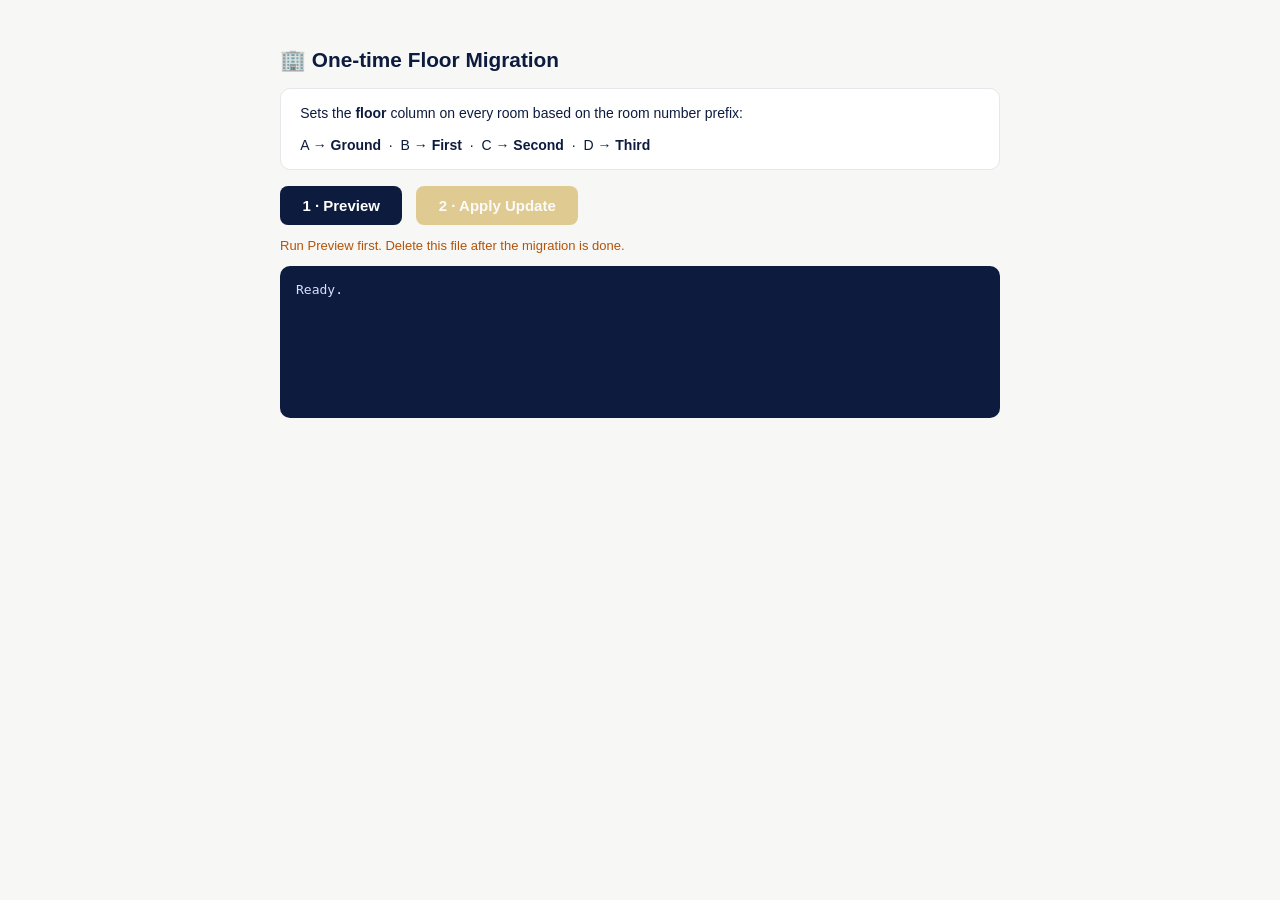
<file: floor-migration.html>
<!DOCTYPE html>
<html lang="en">
<head>
<meta charset="UTF-8">
<meta name="viewport" content="width=device-width, initial-scale=1.0">
<title>One-time Floor Migration — UCC Nyakrom</title>
<style>
  body { font-family: 'Inter', sans-serif; background: #f7f7f5; color: #0d1b3e; max-width: 720px; margin: 3rem auto; padding: 0 1rem; }
  h1 { font-size: 1.3rem; }
  .rule { background: #fff; border: 1px solid #e5e7eb; border-radius: 10px; padding: 1rem 1.2rem; margin: 1rem 0; font-size: 14px; }
  button { background: #0d1b3e; color: #fff; border: none; border-radius: 8px; padding: .7rem 1.4rem; font-size: 15px; font-weight: 600; cursor: pointer; margin-right: .6rem; }
  button.gold { background: #c9a030; }
  button:disabled { opacity: .5; cursor: not-allowed; }
  pre { background: #0d1b3e; color: #d9e2ff; padding: 1rem; border-radius: 10px; font-size: 13px; white-space: pre-wrap; min-height: 120px; }
  .warn { color: #b45309; font-size: 13px; }
</style>
</head>
<body>
<h1>🏢 One-time Floor Migration</h1>
<div class="rule">
  Sets the <strong>floor</strong> column on every room based on the room number prefix:<br><br>
  A → <strong>Ground</strong> &nbsp;·&nbsp; B → <strong>First</strong> &nbsp;·&nbsp; C → <strong>Second</strong> &nbsp;·&nbsp; D → <strong>Third</strong>
</div>
<button id="previewBtn">1 · Preview</button>
<button id="runBtn" class="gold" disabled>2 · Apply Update</button>
<p class="warn">Run Preview first. Delete this file after the migration is done.</p>
<pre id="log">Ready.</pre>

<script>
const URL_  = "https://zzunkfzpkgrtkiivbsqr.supabase.co";
const KEY   = "sb_publishable_BFWxJe2fOMQKVlsvH-J66A_nnIAKglG";
const RULES = [["A","Ground"],["B","First"],["C","Second"],["D","Third"]];
const logEl = document.getElementById("log");
const log = m => logEl.textContent += "\n" + m;

const headers = {
  "apikey": KEY,
  "Authorization": "Bearer " + KEY,
  "Content-Type": "application/json",
};

document.getElementById("previewBtn").addEventListener("click", async () => {
  logEl.textContent = "Previewing…";
  let total = 0;
  for (const [prefix, floor] of RULES) {
    const r = await fetch(`${URL_}/rest/v1/rooms?select=id&room_number=ilike.${prefix}*`,
      { headers: { ...headers, "Prefer": "count=exact", "Range": "0-0" } });
    const count = parseInt((r.headers.get("content-range") || "/0").split("/")[1], 10) || 0;
    total += count;
    log(`${prefix}-rooms → "${floor}": ${count} room(s)`);
  }
  const r2 = await fetch(`${URL_}/rest/v1/rooms?select=id&room_number=not.ilike.A*&room_number=not.ilike.B*&room_number=not.ilike.C*&room_number=not.ilike.D*`,
    { headers: { ...headers, "Prefer": "count=exact", "Range": "0-0" } });
  const other = parseInt((r2.headers.get("content-range") || "/0").split("/")[1], 10) || 0;
  log(`Rooms not starting with A/B/C/D (left untouched): ${other}`);
  log(`\nTotal to update: ${total}. Click "Apply Update" to proceed.`);
  document.getElementById("runBtn").disabled = total === 0;
});

document.getElementById("runBtn").addEventListener("click", async () => {
  document.getElementById("runBtn").disabled = true;
  logEl.textContent = "Applying…";
  for (const [prefix, floor] of RULES) {
    const r = await fetch(`${URL_}/rest/v1/rooms?room_number=ilike.${prefix}*`, {
      method: "PATCH",
      headers: { ...headers, "Prefer": "return=representation" },
      body: JSON.stringify({ floor }),
    });
    if (!r.ok) { log(`❌ ${prefix}-rooms failed: ${r.status} ${await r.text()}`); continue; }
    const rows = await r.json();
    log(`✅ ${prefix}-rooms → "${floor}": ${rows.length} updated`);
  }
  log("\nDone. Refresh the admin Room Map to see floors. You can delete this file now.");
});
</script>
</body>
</html>
</file>
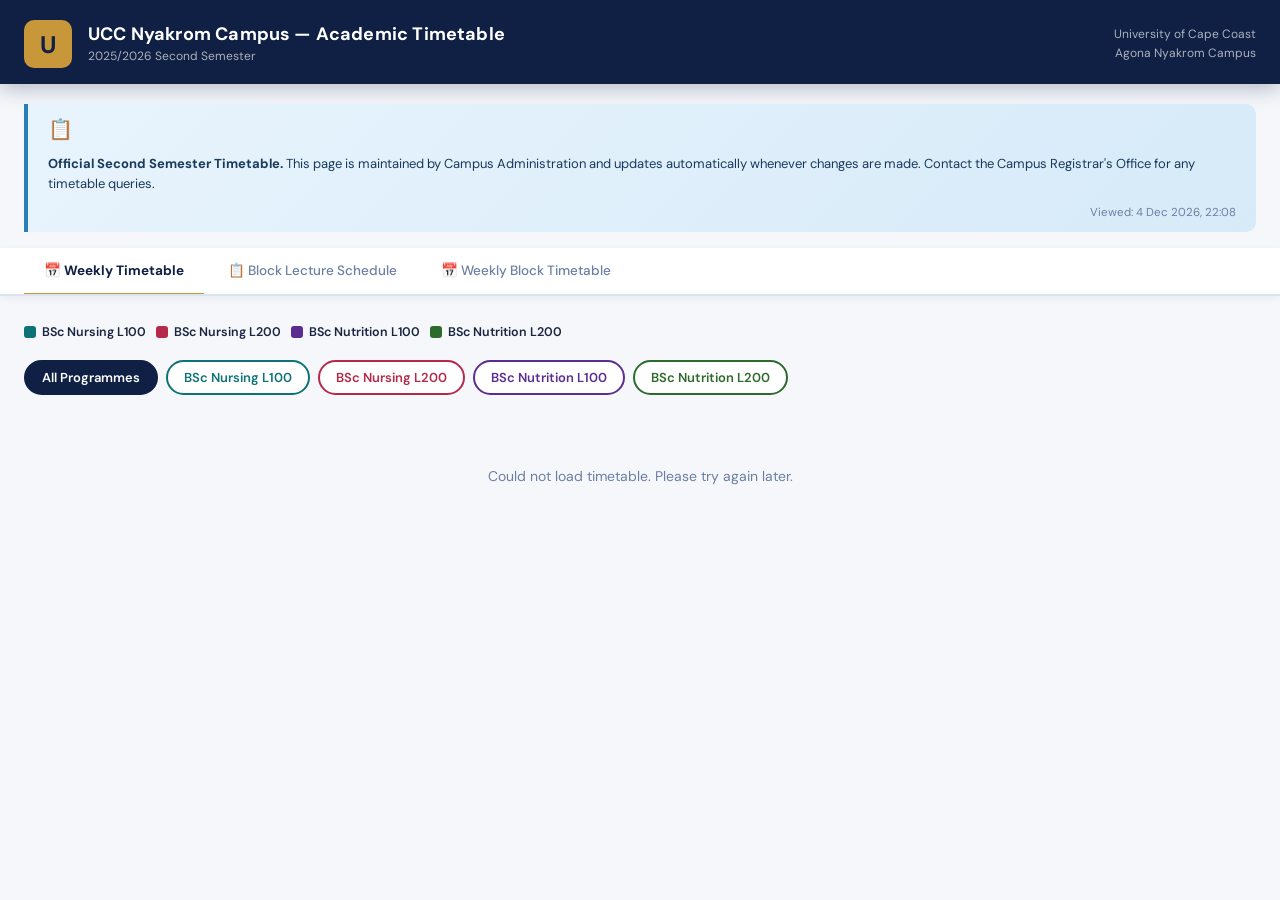
<file: timetable-public.html>
<!DOCTYPE html>
<html lang="en">
<head>
<meta charset="UTF-8">
<meta name="viewport" content="width=device-width, initial-scale=1.0">
<title>UCC Nyakrom Campus — Second Semester Timetable</title>

<meta name="supabase-url" content="https://zzunkfzpkgrtkiivbsqr.supabase.co">
<meta name="supabase-key" content="sb_publishable_BFWxJe2fOMQKVlsvH-J66A_nnIAKglG">

<style>
@import url('https://fonts.googleapis.com/css2?family=DM+Sans:wght@300;400;500;600;700&family=DM+Mono:wght@400;500&display=swap');

:root {
  --navy:#0f2044; --navy-light:#1a3060;
  --teal:#0d7377; --teal-bg:#e8f7f7;
  --rose:#b5294a; --rose-bg:#fde8ee;
  --plum:#5c2d91; --plum-bg:#f0e8fb;
  --moss:#2d6a2d; --moss-bg:#e8f5e8;
  --gold:#c8973a; --border:#dce4ef;
  --text:#1a2540; --muted:#6b7fa3;
  --bg:#f5f7fb; --white:#ffffff;
  --shadow:0 2px 12px rgba(15,32,68,0.10);
  --shadow-lg:0 8px 32px rgba(15,32,68,0.14);
}
*{box-sizing:border-box;margin:0;padding:0;}
body{font-family:'DM Sans',sans-serif;background:var(--bg);color:var(--text);min-height:100vh;}

/* HEADER */
.header{background:var(--navy);color:white;padding:20px 24px 16px;box-shadow:0 4px 20px rgba(15,32,68,0.3);}
.header-inner{max-width:1300px;margin:0 auto;display:flex;align-items:center;gap:16px;flex-wrap:wrap;}
.header-logo{width:48px;height:48px;background:var(--gold);border-radius:10px;display:flex;align-items:center;justify-content:center;font-size:24px;font-weight:700;color:var(--navy);flex-shrink:0;}
.header-text h1{font-size:18px;font-weight:700;letter-spacing:.01em;line-height:1.2;}
.header-text p{font-size:12px;opacity:.65;margin-top:3px;}
.header-meta{margin-left:auto;text-align:right;font-size:12px;opacity:.65;line-height:1.6;}

/* NOTICE BANNER */
.notice{background:linear-gradient(135deg,#e8f4fd,#d6eaf8);border-left:4px solid #2980b9;padding:12px 20px;max-width:1300px;margin:20px auto 0;border-radius:0 10px 10px 0;display:flex;align-items:center;gap:12px;flex-wrap:wrap;}
.notice-icon{font-size:20px;flex-shrink:0;}
.notice-text{font-size:13px;color:#1a3a5c;line-height:1.5;}
.notice-text strong{font-weight:700;}
.notice-updated{margin-left:auto;font-size:11.5px;color:var(--muted);white-space:nowrap;}

/* TABS */
.tabs-bar{background:var(--white);border-bottom:2px solid var(--border);top:0;z-index:90;box-shadow:0 2px 8px rgba(15,32,68,.06);margin-top:16px;position:sticky;top:0;}
.tabs-inner{max-width:1300px;margin:0 auto;display:flex;padding:0 24px;gap:4px;overflow-x:auto;}
.tab-btn{padding:14px 20px;border:none;background:none;cursor:pointer;font-family:'DM Sans',sans-serif;font-size:13.5px;font-weight:500;color:var(--muted);border-bottom:3px solid transparent;margin-bottom:-2px;white-space:nowrap;transition:color .2s,border-color .2s;}
.tab-btn:hover{color:var(--navy);}
.tab-btn.active{color:var(--navy);font-weight:700;border-bottom-color:var(--gold);}

/* CONTENT */
.content{max-width:1300px;margin:0 auto;padding:28px 24px 60px;}
.tab-panel{display:none;}
.tab-panel.active{display:block;}

/* PROGRAMME FILTER */
.prog-filter{display:flex;gap:8px;flex-wrap:wrap;margin-bottom:24px;}
.prog-btn{padding:7px 16px;border-radius:20px;border:2px solid transparent;cursor:pointer;font-family:'DM Sans',sans-serif;font-size:13px;font-weight:600;transition:all .2s;background:var(--white);}
.prog-btn[data-prog="all"]{border-color:var(--navy);color:var(--navy);}
.prog-btn[data-prog="all"].active{background:var(--navy);color:white;}
.prog-btn[data-prog="nur100"]{border-color:var(--teal);color:var(--teal);}
.prog-btn[data-prog="nur100"].active{background:var(--teal);color:white;}
.prog-btn[data-prog="nur200"]{border-color:var(--rose);color:var(--rose);}
.prog-btn[data-prog="nur200"].active{background:var(--rose);color:white;}
.prog-btn[data-prog="nut100"]{border-color:var(--plum);color:var(--plum);}
.prog-btn[data-prog="nut100"].active{background:var(--plum);color:white;}
.prog-btn[data-prog="nut200"]{border-color:var(--moss);color:var(--moss);}
.prog-btn[data-prog="nut200"].active{background:var(--moss);color:white;}

/* TIMETABLE GRID */
.timetable-grid{background:var(--white);border-radius:14px;box-shadow:var(--shadow);overflow:hidden;border:1px solid var(--border);margin-bottom:32px;}
.prog-header{background:var(--navy);color:white;padding:14px 20px;font-size:14px;font-weight:700;display:flex;align-items:center;gap:10px;flex-wrap:wrap;}
.prog-header .prog-dot{width:10px;height:10px;border-radius:50%;flex-shrink:0;}
.prog-header .venue-tag{margin-left:auto;font-size:11px;font-weight:500;opacity:.8;background:rgba(255,255,255,.15);padding:4px 10px;border-radius:12px;}
table{width:100%;border-collapse:collapse;font-size:13px;}
thead th{background:var(--navy-light);color:rgba(255,255,255,.9);padding:10px 14px;text-align:center;font-weight:600;font-size:12px;letter-spacing:.06em;text-transform:uppercase;}
thead th:first-child{text-align:left;}
tbody tr:nth-child(even) td{background:#f9fafd;}
tbody tr:hover td{background:#f0f4fa;}
td{padding:8px 10px;border-bottom:1px solid var(--border);vertical-align:top;}
td:first-child{font-family:'DM Mono',monospace;font-size:11.5px;color:var(--muted);white-space:nowrap;font-weight:500;width:95px;}

/* COURSE CARDS */
.course-card{border-radius:8px;padding:8px 10px;margin-bottom:4px;line-height:1.5;}
.course-card:last-child{margin-bottom:0;}
.course-card .code{font-family:'DM Mono',monospace;font-size:10.5px;font-weight:500;opacity:.75;}
.course-card .name{font-size:12px;font-weight:700;}
.course-card.nur100{background:var(--teal-bg);color:var(--teal);}
.course-card.nur200{background:var(--rose-bg);color:var(--rose);}
.course-card.nut100{background:var(--plum-bg);color:var(--plum);}
.course-card.nut200{background:var(--moss-bg);color:var(--moss);}
.empty-cell{color:var(--muted);font-size:12px;opacity:.35;}

/* BLOCK SCHEDULE */
.block-table{margin-bottom:32px;}
.block-table table td:first-child{font-size:12px;font-weight:700;text-align:center;color:var(--navy-light);background:#f0f4fa;width:90px;}
.block-badge{display:inline-flex;flex-direction:column;border-radius:6px;padding:7px 11px;margin:3px;font-size:12px;font-weight:600;line-height:1.4;}
.block-badge .bcode{font-family:'DM Mono',monospace;font-size:10.5px;opacity:.75;}
.block-badge .bname{display:block;}
.block-badge.nur100{background:var(--teal-bg);color:var(--teal);}
.block-badge.nur200{background:var(--rose-bg);color:var(--rose);}
.block-badge.nut100{background:var(--plum-bg);color:var(--plum);}
.block-badge.nut200{background:var(--moss-bg);color:var(--moss);}

/* WEEK SELECTOR */
.week-selector-bar{display:flex;align-items:center;gap:14px;margin-bottom:24px;flex-wrap:wrap;}
.week-selector-bar label{font-size:13px;font-weight:600;color:var(--navy);}
#blockWeekSelector{padding:8px 14px;border:2px solid var(--border);border-radius:8px;font-family:'DM Sans',sans-serif;font-size:13px;font-weight:600;color:var(--navy);background:white;cursor:pointer;outline:none;transition:border-color .2s;}
#blockWeekSelector:focus{border-color:var(--navy);}

/* LEGEND */
.legend{display:flex;flex-wrap:wrap;gap:10px;margin-bottom:20px;}
.legend-item{display:flex;align-items:center;gap:6px;font-size:12.5px;font-weight:600;}
.legend-dot{width:12px;height:12px;border-radius:3px;}

/* LOADING/EMPTY */
.loading-msg,.empty-msg{text-align:center;padding:48px 20px;color:var(--muted);font-size:14px;}

/* PRINT */
@media print {
  .tabs-bar,.prog-filter,.notice{display:none!important;}
  .tab-panel{display:block!important;}
  .timetable-grid{break-inside:avoid;box-shadow:none;border:1px solid #ccc;}
  .header{position:relative;}
}

@media(max-width:700px){
  .content{padding:16px 12px 40px;}
  thead th,td{padding:6px 6px;}
  .tab-btn{padding:12px 12px;font-size:12.5px;}
  .notice{margin:12px 12px 0;border-radius:8px;}
}
</style>
</head>
<body>

<div class="header">
  <div class="header-inner">
    <div class="header-logo">U</div>
    <div class="header-text">
      <h1>UCC Nyakrom Campus — Academic Timetable</h1>
      <p>2025/2026 Second Semester</p>
    </div>
    <div class="header-meta">
      University of Cape Coast<br>
      Agona Nyakrom Campus
    </div>
  </div>
</div>

<div style="max-width:1300px;margin:0 auto;padding:0 24px;">
  <div class="notice">
    <div class="notice-icon">📋</div>
    <div class="notice-text">
      <strong>Official Second Semester Timetable.</strong>
      This page is maintained by Campus Administration and updates automatically whenever changes are made.
      Contact the Campus Registrar's Office for any timetable queries.
    </div>
    <div class="notice-updated" id="lastUpdated"></div>
  </div>
</div>

<div class="tabs-bar">
  <div class="tabs-inner">
    <button class="tab-btn active" onclick="switchTab('weekly',this)">📅 Weekly Timetable</button>
    <button class="tab-btn" onclick="switchTab('block',this)">📋 Block Lecture Schedule</button>
    <button class="tab-btn" onclick="switchTab('blockweekly',this)">📅 Weekly Block Timetable</button>
  </div>
</div>

<div class="content">

  <!-- TAB 1: WEEKLY -->
  <div class="tab-panel active" id="panel-weekly">
    <div class="legend">
      <div class="legend-item"><div class="legend-dot" style="background:var(--teal)"></div>BSc Nursing L100</div>
      <div class="legend-item"><div class="legend-dot" style="background:var(--rose)"></div>BSc Nursing L200</div>
      <div class="legend-item"><div class="legend-dot" style="background:var(--plum)"></div>BSc Nutrition L100</div>
      <div class="legend-item"><div class="legend-dot" style="background:var(--moss)"></div>BSc Nutrition L200</div>
    </div>
    <div class="prog-filter">
      <button class="prog-btn active" data-prog="all" onclick="filterProg('weekly','all',this)">All Programmes</button>
      <button class="prog-btn" data-prog="nur100" onclick="filterProg('weekly','nur100',this)">BSc Nursing L100</button>
      <button class="prog-btn" data-prog="nur200" onclick="filterProg('weekly','nur200',this)">BSc Nursing L200</button>
      <button class="prog-btn" data-prog="nut100" onclick="filterProg('weekly','nut100',this)">BSc Nutrition L100</button>
      <button class="prog-btn" data-prog="nut200" onclick="filterProg('weekly','nut200',this)">BSc Nutrition L200</button>
    </div>
    <div id="weeklyContainer"><div class="loading-msg">⏳ Loading timetable…</div></div>
  </div>

  <!-- TAB 2: BLOCK SCHEDULE -->
  <div class="tab-panel" id="panel-block">
    <div class="prog-filter">
      <button class="prog-btn active" data-prog="all" onclick="filterProg('block','all',this)">All Programmes</button>
      <button class="prog-btn" data-prog="nur100" onclick="filterProg('block','nur100',this)">BSc Nursing L100</button>
      <button class="prog-btn" data-prog="nur200" onclick="filterProg('block','nur200',this)">BSc Nursing L200</button>
      <button class="prog-btn" data-prog="nut100" onclick="filterProg('block','nut100',this)">BSc Nutrition L100</button>
      <button class="prog-btn" data-prog="nut200" onclick="filterProg('block','nut200',this)">BSc Nutrition L200</button>
    </div>
    <div id="blockContainer"><div class="loading-msg">⏳ Loading block schedule…</div></div>
  </div>

  <!-- TAB 3: WEEKLY BLOCK TIMETABLE -->
  <div class="tab-panel" id="panel-blockweekly">
    <div class="week-selector-bar">
      <label for="blockWeekSelector">Select Week:</label>
      <select id="blockWeekSelector" onchange="loadBlockWeekly()">
        <option value="1">Week 1 — 27 Apr–1 May</option>
        <option value="2">Week 2 — 4–8 May</option>
        <option value="3" selected>Week 3 — 11–15 May</option>
        <option value="4">Week 4 — 18–22 May</option>
        <option value="5">Week 5 — 25–29 May</option>
        <option value="6">Week 6 — 1–5 Jun</option>
        <option value="7">Week 7 — 8–12 Jun</option>
        <option value="8">Week 8 — 15–19 Jun</option>
        <option value="9">Week 9 — 22–26 Jun</option>
        <option value="10">Week 10 — 29 Jun–3 Jul</option>
      </select>
    </div>
    <div class="prog-filter">
      <button class="prog-btn active" data-prog="all" onclick="filterProg('blockweekly','all',this)">All Programmes</button>
      <button class="prog-btn" data-prog="nur100" onclick="filterProg('blockweekly','nur100',this)">BSc Nursing L100</button>
      <button class="prog-btn" data-prog="nur200" onclick="filterProg('blockweekly','nur200',this)">BSc Nursing L200</button>
      <button class="prog-btn" data-prog="nut100" onclick="filterProg('blockweekly','nut100',this)">BSc Nutrition L100</button>
      <button class="prog-btn" data-prog="nut200" onclick="filterProg('blockweekly','nut200',this)">BSc Nutrition L200</button>
    </div>
    <div id="blockWeeklyContainer"><div class="loading-msg">⏳ Loading…</div></div>
  </div>

</div>

<script>
const SUPABASE_URL = document.querySelector('meta[name="supabase-url"]').content;
const SUPABASE_KEY = document.querySelector('meta[name="supabase-key"]').content;

const DAYS = ['Mon','Tue','Wed','Thu','Fri'];
const TIME_SLOTS = [1,2,3,4,5,6,7,8,9,10,11,12,13];
const SLOT_LABEL = {
  1:'07:00–08:00',2:'08:00–09:00',3:'09:00–10:00',
  4:'10:00–11:00',5:'11:00–12:00',6:'12:00–13:00',
  7:'13:00–14:00',8:'14:00–15:00',9:'15:00–16:00',
  10:'16:00–17:00',11:'17:00–18:00',12:'18:00–19:00',13:'19:00–20:00'
};
const WEEK_DATES = {
  1:'27 Apr–1 May',2:'4–8 May',3:'11–15 May',4:'18–22 May',
  5:'25–29 May',6:'1–5 Jun',7:'8–12 Jun',8:'15–19 Jun',
  9:'22–26 Jun',10:'29 Jun–3 Jul'
};
const PROGS = {
  nur100:{label:'BSc Nursing Level 100',short:'NSG L100',color:'teal',venue:'Auditorium'},
  nur200:{label:'BSc Nursing Level 200',short:'NSG L200',color:'rose',venue:'Auditorium'},
  nut100:{label:'BSc Nutrition Level 100',short:'NUT L100',color:'plum',venue:'Seminar Room B5'},
  nut200:{label:'BSc Nutrition Level 200',short:'NUT L200',color:'moss',venue:'Multipurpose Lab 2'}
};

let allWeeklyData=[], allBlockData=[], allBWData=[];
let currentFilter={weekly:'all',block:'all',blockweekly:'all'};

async function sbFetch(query){
  const r=await fetch(`${SUPABASE_URL}/rest/v1/timetable_entries?${query}`,{
    headers:{'apikey':SUPABASE_KEY,'Authorization':`Bearer ${SUPABASE_KEY}`}
  });
  if(!r.ok) throw new Error(await r.text());
  return r.json();
}

function switchTab(tab,btn){
  document.querySelectorAll('.tab-panel').forEach(p=>p.classList.remove('active'));
  document.querySelectorAll('.tab-btn').forEach(b=>b.classList.remove('active'));
  document.getElementById('panel-'+tab).classList.add('active');
  btn.classList.add('active');
  if(tab==='blockweekly') loadBlockWeekly();
}

function filterProg(tab,prog,btn){
  currentFilter[tab]=prog;
  document.getElementById('panel-'+tab).querySelectorAll('.prog-btn').forEach(b=>b.classList.remove('active'));
  btn.classList.add('active');
  if(tab==='weekly') renderWeekly();
  else if(tab==='block') renderBlock();
  else renderBlockWeekly();
}

function buildGrid(rows, prog){
  const lookup={};
  DAYS.forEach(d=>{lookup[d]={};TIME_SLOTS.forEach(t=>{lookup[d][t]=[];});});
  rows.forEach(r=>{if(r.day&&r.time_slot)(lookup[r.day][r.time_slot]=lookup[r.day][r.time_slot]||[]).push(r);});
  const usedSlots=TIME_SLOTS.filter(t=>DAYS.some(d=>(lookup[d][t]||[]).length));
  if(!usedSlots.length) return '';

  let h=`<div class="timetable-grid">
    <div class="prog-header">
      <div class="prog-dot" style="background:var(--${PROGS[prog].color})"></div>
      ${PROGS[prog].label}
      <span class="venue-tag">📍 ${PROGS[prog].venue}</span>
    </div>
    <table><thead><tr><th>Time</th>${DAYS.map(d=>`<th>${d}</th>`).join('')}</tr></thead><tbody>`;

  usedSlots.forEach(slot=>{
    h+=`<tr><td>${SLOT_LABEL[slot]||slot}</td>`;
    DAYS.forEach(d=>{
      const entries=lookup[d][slot]||[];
      if(!entries.length){h+=`<td><span class="empty-cell">—</span></td>`;return;}
      h+=`<td>${entries.map(e=>`
        <div class="course-card ${e.programme}">
          <div class="code">${e.course_code}</div>
          <div class="name">${e.course_name}</div>
        </div>`).join('')}</td>`;
    });
    h+=`</tr>`;
  });
  h+=`</tbody></table></div>`;
  return h;
}

async function loadWeekly(){
  try{
    allWeeklyData=await sbFetch('view_type=eq.weekly&order=programme,day,time_slot');
    renderWeekly();
  }catch(e){
    document.getElementById('weeklyContainer').innerHTML='<div class="empty-msg">Could not load timetable. Please try again later.</div>';
  }
}

function renderWeekly(){
  const f=currentFilter.weekly;
  const progs=f==='all'?Object.keys(PROGS):[f];
  let html='';
  progs.forEach(prog=>{ html+=buildGrid(allWeeklyData.filter(r=>r.programme===prog),prog); });
  document.getElementById('weeklyContainer').innerHTML=html||'<div class="empty-msg">No timetable data available.</div>';
}

async function loadBlock(){
  try{
    allBlockData=await sbFetch('view_type=eq.block&day=is.null&order=week_number,programme');
    renderBlock();
  }catch(e){
    document.getElementById('blockContainer').innerHTML='<div class="empty-msg">Could not load block schedule.</div>';
  }
}

function renderBlock(){
  const f=currentFilter.block;
  const data=f==='all'?allBlockData:allBlockData.filter(r=>r.programme===f);
  if(!data.length){document.getElementById('blockContainer').innerHTML='<div class="empty-msg">No block schedule entries.</div>';return;}

  const byWeek={};
  data.forEach(r=>{const w=r.week_number||0;if(!byWeek[w])byWeek[w]=[];byWeek[w].push(r);});

  let html=`<div class="timetable-grid block-table"><table>
    <thead><tr>
      <th>Week</th>
      <th style="text-align:left;padding-left:16px">Block Lectures</th>
    </tr></thead><tbody>`;

  // Show all 10 weeks, empty ones included
  for(let wk=1;wk<=10;wk++){
    const entries=byWeek[wk]||[];
    html+=`<tr>
      <td>Week ${wk}<br><span style="font-size:10px;opacity:.6;font-weight:400">${WEEK_DATES[wk]||''}</span></td>
      <td style="padding:10px 14px">`;
    if(!entries.length){
      html+=`<span style="color:var(--muted);font-size:12px;opacity:.5">No block lectures this week</span>`;
    } else {
      entries.forEach(e=>{
        html+=`<div class="block-badge ${e.programme}">
          <span class="bcode">${e.course_code} · ${PROGS[e.programme]?.short||e.programme}</span>
          <span class="bname">${e.course_name}</span>
        </div>`;
      });
    }
    html+=`</td></tr>`;
  }
  html+=`</tbody></table></div>`;
  document.getElementById('blockContainer').innerHTML=html;
}

async function loadBlockWeekly(){
  const weekNum=parseInt(document.getElementById('blockWeekSelector').value);
  document.getElementById('blockWeeklyContainer').innerHTML='<div class="loading-msg">⏳ Loading…</div>';
  try{
    allBWData=await sbFetch(`view_type=eq.block&week_number=eq.${weekNum}&day=not.is.null&order=programme,day,time_slot`);
    renderBlockWeekly();
  }catch(e){
    document.getElementById('blockWeeklyContainer').innerHTML='<div class="empty-msg">Could not load data.</div>';
  }
}

function renderBlockWeekly(){
  const f=currentFilter.blockweekly;
  const progs=f==='all'?Object.keys(PROGS):[f];
  const data=allBWData.filter(r=>progs.includes(r.programme));
  if(!data.length){
    document.getElementById('blockWeeklyContainer').innerHTML='<div class="empty-msg">No block sessions scheduled for this week.</div>';
    return;
  }
  let html='';
  progs.forEach(prog=>{
    const rows=data.filter(r=>r.programme===prog);
    if(rows.length) html+=buildGrid(rows,prog);
  });
  document.getElementById('blockWeeklyContainer').innerHTML=html||'<div class="empty-msg">No sessions for selected programme.</div>';
}

// Set last-updated timestamp
document.getElementById('lastUpdated').textContent=
  'Viewed: '+new Date().toLocaleString('en-GB',{day:'numeric',month:'short',year:'numeric',hour:'2-digit',minute:'2-digit'});

(async()=>{
  await Promise.all([loadWeekly(), loadBlock()]);
  try{
    allBWData=await sbFetch('view_type=eq.block&week_number=eq.3&day=not.is.null&order=programme,day,time_slot');
  }catch(e){}
})();
</script>
</body>
</html>
</file>
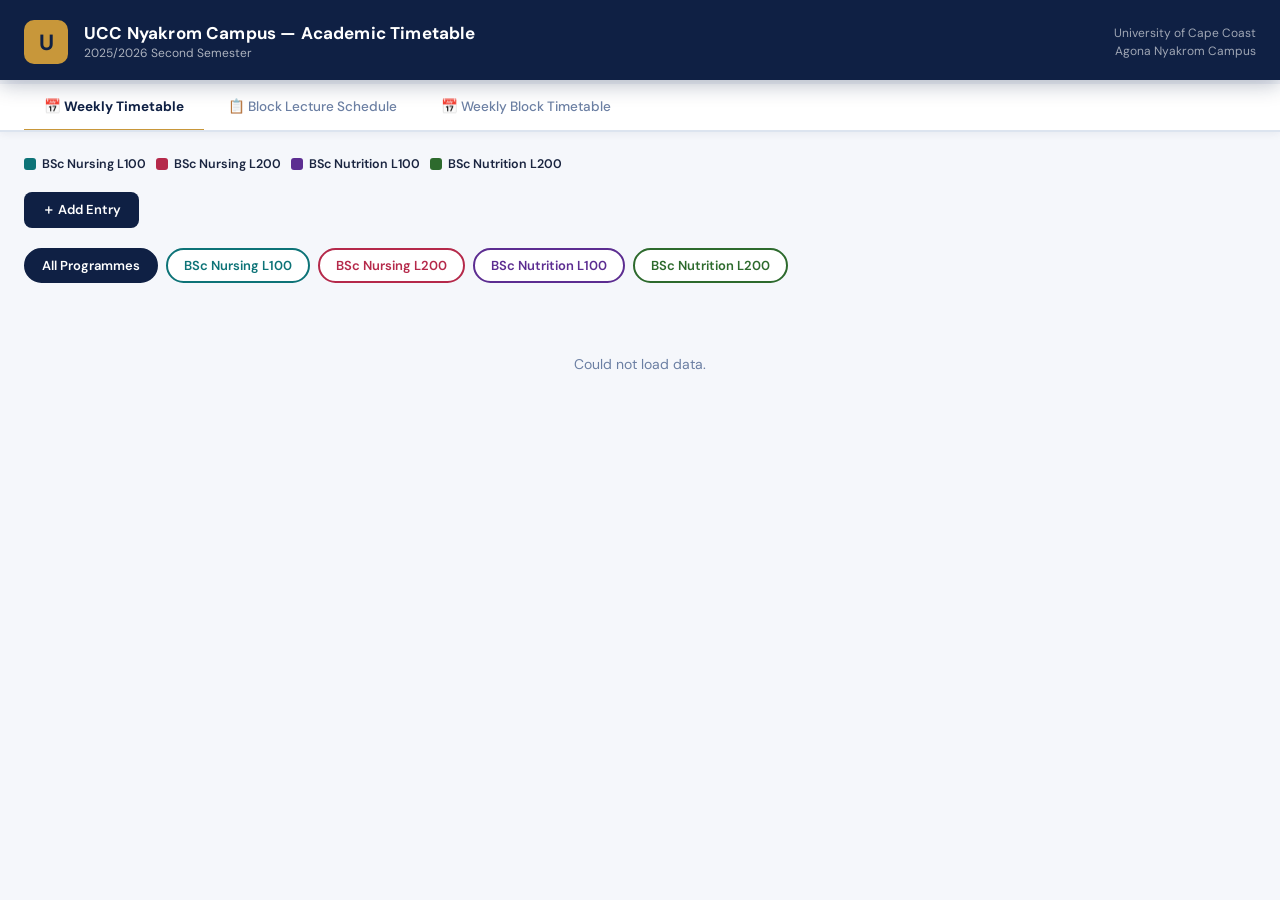
<file: timetable.html>
<!DOCTYPE html>
<html lang="en">
<head>
<meta charset="UTF-8">
<meta name="viewport" content="width=device-width, initial-scale=1.0">
<title>UCC Nyakrom Campus — Timetable</title>

<meta name="supabase-url" content="https://zzunkfzpkgrtkiivbsqr.supabase.co">
<meta name="supabase-key" content="sb_publishable_BFWxJe2fOMQKVlsvH-J66A_nnIAKglG">

<style>
@import url('https://fonts.googleapis.com/css2?family=DM+Sans:wght@300;400;500;600;700&family=DM+Mono:wght@400;500&display=swap');

:root {
  --navy:#0f2044; --navy-light:#1a3060;
  --teal:#0d7377; --teal-bg:#e8f7f7;
  --rose:#b5294a; --rose-bg:#fde8ee;
  --plum:#5c2d91; --plum-bg:#f0e8fb;
  --moss:#2d6a2d; --moss-bg:#e8f5e8;
  --gold:#c8973a; --border:#dce4ef;
  --text:#1a2540; --muted:#6b7fa3;
  --bg:#f5f7fb; --white:#ffffff;
  --danger:#c0392b; --danger-bg:#fdecea;
  --shadow:0 2px 12px rgba(15,32,68,0.10);
  --shadow-lg:0 8px 32px rgba(15,32,68,0.14);
}
*{box-sizing:border-box;margin:0;padding:0;}
body{font-family:'DM Sans',sans-serif;background:var(--bg);color:var(--text);min-height:100vh;}

/* HEADER */
.header{background:var(--navy);color:white;padding:20px 24px 16px;position:sticky;top:0;z-index:100;box-shadow:0 4px 20px rgba(15,32,68,0.3);}
.header-inner{max-width:1300px;margin:0 auto;display:flex;align-items:center;gap:16px;flex-wrap:wrap;}
.header-logo{width:44px;height:44px;background:var(--gold);border-radius:10px;display:flex;align-items:center;justify-content:center;font-size:22px;font-weight:700;color:var(--navy);flex-shrink:0;}
.header-text h1{font-size:17px;font-weight:700;letter-spacing:.01em;line-height:1.2;}
.header-text p{font-size:12px;opacity:.65;margin-top:2px;}
.header-meta{margin-left:auto;text-align:right;font-size:12px;opacity:.6;line-height:1.5;}

/* TABS */
.tabs-bar{background:var(--white);border-bottom:2px solid var(--border);position:sticky;top:84px;z-index:90;box-shadow:0 2px 8px rgba(15,32,68,.06);}
.tabs-inner{max-width:1300px;margin:0 auto;display:flex;padding:0 24px;gap:4px;overflow-x:auto;}
.tab-btn{padding:14px 20px;border:none;background:none;cursor:pointer;font-family:'DM Sans',sans-serif;font-size:13.5px;font-weight:500;color:var(--muted);border-bottom:3px solid transparent;margin-bottom:-2px;white-space:nowrap;transition:color .2s,border-color .2s;}
.tab-btn:hover{color:var(--navy);}
.tab-btn.active{color:var(--navy);font-weight:700;border-bottom-color:var(--gold);}

/* CONTENT */
.content{max-width:1300px;margin:0 auto;padding:28px 24px 60px;}
.tab-panel{display:none;}
.tab-panel.active{display:block;}

/* ADMIN BAR */
.admin-bar{display:flex;align-items:center;gap:10px;margin-bottom:20px;flex-wrap:wrap;}
.add-btn{background:var(--navy);color:white;border:none;padding:9px 18px;border-radius:8px;font-family:'DM Sans',sans-serif;font-size:13px;font-weight:600;cursor:pointer;transition:background .2s,transform .1s;display:inline-flex;align-items:center;gap:6px;}
.add-btn:hover{background:var(--navy-light);transform:translateY(-1px);}

/* PROGRAMME FILTER */
.prog-filter{display:flex;gap:8px;flex-wrap:wrap;margin-bottom:24px;}
.prog-btn{padding:7px 16px;border-radius:20px;border:2px solid transparent;cursor:pointer;font-family:'DM Sans',sans-serif;font-size:13px;font-weight:600;transition:all .2s;background:var(--white);}
.prog-btn[data-prog="all"]{border-color:var(--navy);color:var(--navy);}
.prog-btn[data-prog="all"].active{background:var(--navy);color:white;}
.prog-btn[data-prog="nur100"]{border-color:var(--teal);color:var(--teal);}
.prog-btn[data-prog="nur100"].active{background:var(--teal);color:white;}
.prog-btn[data-prog="nur200"]{border-color:var(--rose);color:var(--rose);}
.prog-btn[data-prog="nur200"].active{background:var(--rose);color:white;}
.prog-btn[data-prog="nut100"]{border-color:var(--plum);color:var(--plum);}
.prog-btn[data-prog="nut100"].active{background:var(--plum);color:white;}
.prog-btn[data-prog="nut200"]{border-color:var(--moss);color:var(--moss);}
.prog-btn[data-prog="nut200"].active{background:var(--moss);color:white;}

/* TIMETABLE GRID */
.timetable-grid{background:var(--white);border-radius:14px;box-shadow:var(--shadow);overflow:hidden;border:1px solid var(--border);margin-bottom:32px;}
.prog-header{background:var(--navy);color:white;padding:14px 20px;font-size:14px;font-weight:700;display:flex;align-items:center;gap:10px;}
.prog-header .prog-dot{width:10px;height:10px;border-radius:50%;}
.prog-header .venue-tag{margin-left:auto;font-size:11px;font-weight:500;opacity:.7;background:rgba(255,255,255,.15);padding:3px 9px;border-radius:12px;}
table{width:100%;border-collapse:collapse;font-size:13px;}
thead th{background:var(--navy-light);color:rgba(255,255,255,.9);padding:10px 14px;text-align:center;font-weight:600;font-size:12px;letter-spacing:.06em;text-transform:uppercase;}
thead th:first-child{text-align:left;}
tbody tr:nth-child(even) td{background:#f9fafd;}
tbody tr:hover td{background:#f0f4fa;}
td{padding:8px 10px;border-bottom:1px solid var(--border);vertical-align:top;}
td:first-child{font-family:'DM Mono',monospace;font-size:11.5px;color:var(--muted);white-space:nowrap;font-weight:500;width:95px;}

/* COURSE CARDS */
.course-card{border-radius:8px;padding:7px 9px;margin-bottom:4px;line-height:1.4;position:relative;}
.course-card:last-child{margin-bottom:0;}
.course-card .code{font-family:'DM Mono',monospace;font-size:10.5px;font-weight:500;opacity:.75;}
.course-card .name{font-size:12px;font-weight:600;}
.course-card .card-actions{display:none;position:absolute;top:4px;right:4px;gap:3px;}
.course-card:hover .card-actions{display:flex;}
.card-btn{width:22px;height:22px;border-radius:5px;border:none;cursor:pointer;font-size:11px;display:flex;align-items:center;justify-content:center;}
.card-btn.edit{background:rgba(255,255,255,.8);color:var(--navy);}
.card-btn.del{background:rgba(192,57,43,.15);color:var(--danger);}
.card-btn:hover{opacity:.8;}
.course-card.nur100{background:var(--teal-bg);color:var(--teal);}
.course-card.nur200{background:var(--rose-bg);color:var(--rose);}
.course-card.nut100{background:var(--plum-bg);color:var(--plum);}
.course-card.nut200{background:var(--moss-bg);color:var(--moss);}
.empty-cell{color:var(--muted);font-size:12px;opacity:.4;}

/* BLOCK SCHEDULE */
.block-table{margin-bottom:32px;}
.block-table table td:first-child{font-size:12px;font-weight:700;text-align:center;color:var(--navy-light);background:#f0f4fa;width:80px;}
.block-badge{display:inline-flex;flex-direction:column;border-radius:6px;padding:6px 10px;margin:3px;font-size:12px;font-weight:600;line-height:1.3;position:relative;}
.block-badge .bcode{font-family:'DM Mono',monospace;font-size:11px;opacity:.75;}
.block-badge .bname{display:block;}
.block-badge .badge-actions{display:none;gap:3px;margin-top:4px;}
.block-badge:hover .badge-actions{display:flex;}
.block-badge.nur100{background:var(--teal-bg);color:var(--teal);}
.block-badge.nur200{background:var(--rose-bg);color:var(--rose);}
.block-badge.nut100{background:var(--plum-bg);color:var(--plum);}
.block-badge.nut200{background:var(--moss-bg);color:var(--moss);}

/* WEEK SELECTOR */
.week-selector-bar{display:flex;align-items:center;gap:14px;margin-bottom:20px;flex-wrap:wrap;}
.week-selector-bar label{font-size:13px;font-weight:600;color:var(--navy);}
#blockWeekSelector{padding:8px 14px;border:2px solid var(--border);border-radius:8px;font-family:'DM Sans',sans-serif;font-size:13px;font-weight:600;color:var(--navy);background:white;cursor:pointer;outline:none;transition:border-color .2s;}
#blockWeekSelector:focus{border-color:var(--navy);}

/* MODAL */
.modal-overlay{display:none;position:fixed;inset:0;background:rgba(15,32,68,.55);z-index:200;align-items:center;justify-content:center;padding:20px;}
.modal-overlay.open{display:flex;}
.modal{background:white;border-radius:16px;padding:28px;width:100%;max-width:500px;box-shadow:var(--shadow-lg);animation:slideUp .25s ease;max-height:90vh;overflow-y:auto;}
@keyframes slideUp{from{transform:translateY(20px);opacity:0;}to{transform:translateY(0);opacity:1;}}
.modal h3{font-size:17px;font-weight:700;color:var(--navy);margin-bottom:20px;}
.form-row{display:grid;grid-template-columns:1fr 1fr;gap:12px;}
.form-group{margin-bottom:14px;}
.form-group label{display:block;font-size:11.5px;font-weight:600;color:var(--muted);text-transform:uppercase;letter-spacing:.06em;margin-bottom:5px;}
.form-group select,.form-group input{width:100%;padding:9px 11px;border:2px solid var(--border);border-radius:8px;font-family:'DM Sans',sans-serif;font-size:13.5px;color:var(--text);outline:none;transition:border-color .2s;}
.form-group select:focus,.form-group input:focus{border-color:var(--navy);}
.modal-btns{display:flex;gap:10px;margin-top:20px;}
.btn-save{flex:1;padding:11px;background:var(--navy);color:white;border:none;border-radius:8px;font-family:'DM Sans',sans-serif;font-size:14px;font-weight:700;cursor:pointer;transition:background .2s;}
.btn-save:hover{background:var(--navy-light);}
.btn-cancel{padding:11px 20px;background:var(--bg);color:var(--muted);border:2px solid var(--border);border-radius:8px;font-family:'DM Sans',sans-serif;font-size:14px;font-weight:600;cursor:pointer;}
.btn-cancel:hover{border-color:var(--muted);}
.btn-danger{padding:11px 16px;background:var(--danger-bg);color:var(--danger);border:2px solid var(--danger);border-radius:8px;font-family:'DM Sans',sans-serif;font-size:14px;font-weight:600;cursor:pointer;}

/* WEEK TYPE TOGGLE in modal */
.toggle-row{display:flex;gap:8px;margin-bottom:14px;}
.toggle-btn{flex:1;padding:8px;border-radius:8px;border:2px solid var(--border);background:white;font-family:'DM Sans',sans-serif;font-size:13px;font-weight:600;color:var(--muted);cursor:pointer;transition:all .2s;}
.toggle-btn.active{border-color:var(--navy);background:var(--navy);color:white;}

/* STATUS */
.status-bar{background:#e8f7f7;border:1px solid #b3e0e0;border-radius:8px;padding:10px 14px;font-size:12.5px;color:var(--teal);margin-bottom:20px;display:none;}
.status-bar.show{display:block;}
.status-bar.error{background:#fde8ee;border-color:#f4b8cb;color:var(--rose);}

/* LOADING/EMPTY */
.loading-msg,.empty-msg{text-align:center;padding:48px 20px;color:var(--muted);font-size:14px;}

/* LEGEND */
.legend{display:flex;flex-wrap:wrap;gap:10px;margin-bottom:20px;}
.legend-item{display:flex;align-items:center;gap:6px;font-size:12.5px;font-weight:600;}
.legend-dot{width:12px;height:12px;border-radius:3px;}

@media(max-width:700px){
  .content{padding:16px 12px 40px;}
  thead th,td{padding:7px 7px;}
  .tabs-inner{padding:0 12px;}
  .tab-btn{padding:12px 12px;font-size:12.5px;}
  .form-row{grid-template-columns:1fr;}
}
</style>
</head>
<body>

<div class="header">
  <div class="header-inner">
    <div class="header-logo">U</div>
    <div class="header-text">
      <h1>UCC Nyakrom Campus — Academic Timetable</h1>
      <p>2025/2026 Second Semester</p>
    </div>
    <div class="header-meta">
      University of Cape Coast<br>
      Agona Nyakrom Campus
    </div>
  </div>
</div>

<div class="tabs-bar">
  <div class="tabs-inner">
    <button class="tab-btn active" onclick="switchTab('weekly',this)">📅 Weekly Timetable</button>
    <button class="tab-btn" onclick="switchTab('block',this)">📋 Block Lecture Schedule</button>
    <button class="tab-btn" onclick="switchTab('blockweekly',this)">📅 Weekly Block Timetable</button>
  </div>
</div>

<div class="content">
  <div class="status-bar" id="statusBar"></div>

  <!-- TAB 1: WEEKLY -->
  <div class="tab-panel active" id="panel-weekly">
    <div class="legend">
      <div class="legend-item"><div class="legend-dot" style="background:var(--teal)"></div>BSc Nursing L100</div>
      <div class="legend-item"><div class="legend-dot" style="background:var(--rose)"></div>BSc Nursing L200</div>
      <div class="legend-item"><div class="legend-dot" style="background:var(--plum)"></div>BSc Nutrition L100</div>
      <div class="legend-item"><div class="legend-dot" style="background:var(--moss)"></div>BSc Nutrition L200</div>
    </div>
    <div class="admin-bar">
      <button class="add-btn" onclick="openModal('weekly')">＋ Add Entry</button>
    </div>
    <div class="prog-filter">
      <button class="prog-btn active" data-prog="all" onclick="filterProg('weekly','all',this)">All Programmes</button>
      <button class="prog-btn" data-prog="nur100" onclick="filterProg('weekly','nur100',this)">BSc Nursing L100</button>
      <button class="prog-btn" data-prog="nur200" onclick="filterProg('weekly','nur200',this)">BSc Nursing L200</button>
      <button class="prog-btn" data-prog="nut100" onclick="filterProg('weekly','nut100',this)">BSc Nutrition L100</button>
      <button class="prog-btn" data-prog="nut200" onclick="filterProg('weekly','nut200',this)">BSc Nutrition L200</button>
    </div>
    <div id="weeklyContainer"><div class="loading-msg">Loading timetable…</div></div>
  </div>

  <!-- TAB 2: BLOCK SCHEDULE -->
  <div class="tab-panel" id="panel-block">
    <div class="admin-bar">
      <button class="add-btn" onclick="openModal('blockschedule')">＋ Add Block Entry</button>
    </div>
    <div class="prog-filter">
      <button class="prog-btn active" data-prog="all" onclick="filterProg('block','all',this)">All Programmes</button>
      <button class="prog-btn" data-prog="nur100" onclick="filterProg('block','nur100',this)">BSc Nursing L100</button>
      <button class="prog-btn" data-prog="nur200" onclick="filterProg('block','nur200',this)">BSc Nursing L200</button>
      <button class="prog-btn" data-prog="nut100" onclick="filterProg('block','nut100',this)">BSc Nutrition L100</button>
      <button class="prog-btn" data-prog="nut200" onclick="filterProg('block','nut200',this)">BSc Nutrition L200</button>
    </div>
    <div id="blockContainer"><div class="loading-msg">Loading block schedule…</div></div>
  </div>

  <!-- TAB 3: WEEKLY BLOCK TIMETABLE -->
  <div class="tab-panel" id="panel-blockweekly">
    <div class="week-selector-bar">
      <label for="blockWeekSelector">Block Week:</label>
      <select id="blockWeekSelector" onchange="loadBlockWeekly()">
        <option value="1">Week 1 — 27 Apr–1 May</option>
        <option value="2">Week 2 — 4–8 May</option>
        <option value="3" selected>Week 3 — 11–15 May</option>
        <option value="4">Week 4 — 18–22 May</option>
        <option value="5">Week 5 — 25–29 May</option>
        <option value="6">Week 6 — 1–5 Jun</option>
        <option value="7">Week 7 — 8–12 Jun</option>
        <option value="8">Week 8 — 15–19 Jun</option>
        <option value="9">Week 9 — 22–26 Jun</option>
        <option value="10">Week 10 — 29 Jun–3 Jul</option>
      </select>
    </div>
    <div class="admin-bar">
      <button class="add-btn" onclick="openModal('blockweekly')">＋ Add Entry</button>
    </div>
    <div class="prog-filter">
      <button class="prog-btn active" data-prog="all" onclick="filterProg('blockweekly','all',this)">All Programmes</button>
      <button class="prog-btn" data-prog="nur100" onclick="filterProg('blockweekly','nur100',this)">BSc Nursing L100</button>
      <button class="prog-btn" data-prog="nur200" onclick="filterProg('blockweekly','nur200',this)">BSc Nursing L200</button>
      <button class="prog-btn" data-prog="nut100" onclick="filterProg('blockweekly','nut100',this)">BSc Nutrition L100</button>
      <button class="prog-btn" data-prog="nut200" onclick="filterProg('blockweekly','nut200',this)">BSc Nutrition L200</button>
    </div>
    <div id="blockWeeklyContainer"><div class="loading-msg">Loading…</div></div>
  </div>
</div>

<!-- UNIFIED MODAL -->
<div class="modal-overlay" id="mainModal">
  <div class="modal">
    <h3 id="modalTitle">Add Entry</h3>

    <div class="form-row">
      <div class="form-group">
        <label>Programme</label>
        <select id="entryProg">
          <option value="nur100">BSc Nursing Level 100</option>
          <option value="nur200">BSc Nursing Level 200</option>
          <option value="nut100">BSc Nutrition Level 100</option>
          <option value="nut200">BSc Nutrition Level 200</option>
        </select>
      </div>
      <div class="form-group">
        <label>Day</label>
        <select id="entryDay">
          <option value="Mon">Monday</option>
          <option value="Tue">Tuesday</option>
          <option value="Wed">Wednesday</option>
          <option value="Thu">Thursday</option>
          <option value="Fri">Friday</option>
        </select>
      </div>
    </div>

    <!-- Week (block only) -->
    <div class="form-group" id="weekGroup" style="display:none">
      <label>Week Number</label>
      <select id="entryWeek">
        <option value="1">Week 1 — 27 Apr–1 May</option>
        <option value="2">Week 2 — 4–8 May</option>
        <option value="3" selected>Week 3 — 11–15 May</option>
        <option value="4">Week 4 — 18–22 May</option>
        <option value="5">Week 5 — 25–29 May</option>
        <option value="6">Week 6 — 1–5 Jun</option>
        <option value="7">Week 7 — 8–12 Jun</option>
        <option value="8">Week 8 — 15–19 Jun</option>
        <option value="9">Week 9 — 22–26 Jun</option>
        <option value="10">Week 10 — 29 Jun–3 Jul</option>
      </select>
    </div>

    <!-- Block schedule (no day/time) -->
    <div id="blockScheduleGroup" style="display:none">
      <div class="form-group">
        <label>Week Number</label>
        <select id="bsWeek">
          <option value="1">Week 1</option><option value="2">Week 2</option>
          <option value="3">Week 3</option><option value="4">Week 4</option>
          <option value="5">Week 5</option><option value="6">Week 6</option>
          <option value="7">Week 7</option><option value="8">Week 8</option>
          <option value="9">Week 9</option><option value="10">Week 10</option>
        </select>
      </div>
    </div>

    <!-- Time (not for block schedule) -->
    <div class="form-group" id="timeGroup">
      <label>Time Slot</label>
      <select id="entryTime">
        <option value="1">07:00–08:00</option>
        <option value="2">08:00–09:00</option>
        <option value="3">09:00–10:00</option>
        <option value="4">10:00–11:00</option>
        <option value="5">11:00–12:00</option>
        <option value="6">12:00–13:00</option>
        <option value="7">13:00–14:00</option>
        <option value="8">14:00–15:00</option>
        <option value="9">15:00–16:00</option>
        <option value="10">16:00–17:00</option>
        <option value="11">17:00–18:00</option>
        <option value="12">18:00–19:00</option>
        <option value="13">19:00–20:00</option>
      </select>
    </div>

    <div class="form-row">
      <div class="form-group">
        <label>Course Code</label>
        <input type="text" id="entryCourseCode" placeholder="e.g. NUR202">
      </div>
      <div class="form-group">
        <label>Span (hours)</label>
        <select id="entrySpan">
          <option value="1">1 hour</option>
          <option value="2">2 hours</option>
          <option value="3">3 hours</option>
        </select>
      </div>
    </div>

    <div class="form-group">
      <label>Course Name</label>
      <input type="text" id="entryCourseName" placeholder="e.g. Pathology">
    </div>

    <div class="modal-btns">
      <button class="btn-cancel" onclick="closeModal()">Cancel</button>
      <button class="btn-danger" id="deleteBtn" style="display:none" onclick="deleteEntry()">Delete</button>
      <button class="btn-save" onclick="saveEntry()">Save</button>
    </div>
  </div>
</div>

<script>
const SUPABASE_URL = document.querySelector('meta[name="supabase-url"]').content;
const SUPABASE_KEY = document.querySelector('meta[name="supabase-key"]').content;

const DAYS = ['Mon','Tue','Wed','Thu','Fri'];
const DAY_NAMES = {Mon:'Monday',Tue:'Tuesday',Wed:'Wednesday',Thu:'Thursday',Fri:'Friday'};
const TIME_SLOTS = [1,2,3,4,5,6,7,8,9,10,11,12,13];
const SLOT_LABEL = {
  1:'07:00–08:00',2:'08:00–09:00',3:'09:00–10:00',
  4:'10:00–11:00',5:'11:00–12:00',6:'12:00–13:00',
  7:'13:00–14:00',8:'14:00–15:00',9:'15:00–16:00',
  10:'16:00–17:00',11:'17:00–18:00',12:'18:00–19:00',13:'19:00–20:00'
};
const WEEK_DATES = {
  1:'27 Apr–1 May',2:'4–8 May',3:'11–15 May',4:'18–22 May',
  5:'25–29 May',6:'1–5 Jun',7:'8–12 Jun',8:'15–19 Jun',
  9:'22–26 Jun',10:'29 Jun–3 Jul'
};
const PROGS = {
  nur100:{label:'BSc Nursing Level 100',short:'NSG L100',color:'teal',venue:'Auditorium'},
  nur200:{label:'BSc Nursing Level 200',short:'NSG L200',color:'rose',venue:'Auditorium'},
  nut100:{label:'BSc Nutrition Level 100',short:'NUT L100',color:'plum',venue:'Seminar Room B5'},
  nut200:{label:'BSc Nutrition Level 200',short:'NUT L200',color:'moss',venue:'Multipurpose Lab 2'}
};

let allWeeklyData=[], allBlockData=[], allBWData=[];
let currentFilter={weekly:'all',block:'all',blockweekly:'all'};
let modalMode='weekly', editId=null;

// ── SUPABASE ──────────────────────────────────────────────
async function sbFetch(query){
  const r=await fetch(`${SUPABASE_URL}/rest/v1/timetable_entries?${query}`,{
    headers:{'apikey':SUPABASE_KEY,'Authorization':`Bearer ${SUPABASE_KEY}`}
  });
  if(!r.ok) throw new Error(await r.text());
  return r.json();
}
async function sbInsert(row){
  const r=await fetch(`${SUPABASE_URL}/rest/v1/timetable_entries`,{
    method:'POST',
    headers:{'apikey':SUPABASE_KEY,'Authorization':`Bearer ${SUPABASE_KEY}`,'Content-Type':'application/json','Prefer':'return=minimal'},
    body:JSON.stringify(row)
  });
  if(!r.ok) throw new Error(await r.text());
}
async function sbUpdate(id,row){
  const r=await fetch(`${SUPABASE_URL}/rest/v1/timetable_entries?id=eq.${id}`,{
    method:'PATCH',
    headers:{'apikey':SUPABASE_KEY,'Authorization':`Bearer ${SUPABASE_KEY}`,'Content-Type':'application/json','Prefer':'return=minimal'},
    body:JSON.stringify(row)
  });
  if(!r.ok) throw new Error(await r.text());
}
async function sbDelete(id){
  const r=await fetch(`${SUPABASE_URL}/rest/v1/timetable_entries?id=eq.${id}`,{
    method:'DELETE',
    headers:{'apikey':SUPABASE_KEY,'Authorization':`Bearer ${SUPABASE_KEY}`}
  });
  if(!r.ok) throw new Error(await r.text());
}

// ── STATUS ────────────────────────────────────────────────
function showStatus(msg,isError=false){
  const b=document.getElementById('statusBar');
  b.textContent=msg;
  b.className='status-bar show'+(isError?' error':'');
  setTimeout(()=>b.classList.remove('show'),4500);
}

// ── TABS ──────────────────────────────────────────────────
function switchTab(tab,btn){
  document.querySelectorAll('.tab-panel').forEach(p=>p.classList.remove('active'));
  document.querySelectorAll('.tab-btn').forEach(b=>b.classList.remove('active'));
  document.getElementById('panel-'+tab).classList.add('active');
  btn.classList.add('active');
  if(tab==='blockweekly') loadBlockWeekly();
}

// ── FILTER ────────────────────────────────────────────────
function filterProg(tab,prog,btn){
  currentFilter[tab]=prog;
  const panel=document.getElementById('panel-'+tab);
  panel.querySelectorAll('.prog-btn').forEach(b=>b.classList.remove('active'));
  btn.classList.add('active');
  if(tab==='weekly') renderWeekly();
  else if(tab==='block') renderBlock();
  else renderBlockWeekly();
}

// ── RENDER HELPERS ────────────────────────────────────────
function buildGrid(rows,prog,extraHeader=''){
  const lookup={};
  DAYS.forEach(d=>{lookup[d]={};TIME_SLOTS.forEach(t=>{lookup[d][t]=[];});});
  rows.forEach(r=>{if(r.day&&r.time_slot)(lookup[r.day][r.time_slot]=lookup[r.day][r.time_slot]||[]).push(r);});
  const usedSlots=TIME_SLOTS.filter(t=>DAYS.some(d=>(lookup[d][t]||[]).length));
  if(!usedSlots.length) return '';

  let h=`<div class="timetable-grid">
    <div class="prog-header">
      <div class="prog-dot" style="background:var(--${PROGS[prog].color})"></div>
      ${PROGS[prog].label}
      <span class="venue-tag">📍 ${PROGS[prog].venue}</span>
      ${extraHeader}
    </div>
    <table><thead><tr><th>Time</th>${DAYS.map(d=>`<th>${d}</th>`).join('')}</tr></thead><tbody>`;

  usedSlots.forEach(slot=>{
    h+=`<tr><td>${SLOT_LABEL[slot]||slot}</td>`;
    DAYS.forEach(d=>{
      const entries=lookup[d][slot]||[];
      if(!entries.length){h+=`<td><span class="empty-cell">—</span></td>`;return;}
      h+=`<td>${entries.map(e=>`
        <div class="course-card ${e.programme}">
          <div class="code">${e.course_code}</div>
          <div class="name">${e.course_name}</div>
          <div class="card-actions">
            <button class="card-btn edit" onclick="openEditModal('${e.id}')">✏️</button>
            <button class="card-btn del" onclick="confirmDelete('${e.id}')">🗑</button>
          </div>
        </div>`).join('')}</td>`;
    });
    h+=`</tr>`;
  });
  h+=`</tbody></table></div>`;
  return h;
}

// ── TAB 1: WEEKLY ─────────────────────────────────────────
async function loadWeekly(){
  try{
    allWeeklyData=await sbFetch('view_type=eq.weekly&order=programme,day,time_slot');
    renderWeekly();
  }catch(e){
    document.getElementById('weeklyContainer').innerHTML='<div class="empty-msg">Could not load data.</div>';
  }
}
function renderWeekly(){
  const f=currentFilter.weekly;
  const progs=f==='all'?Object.keys(PROGS):[f];
  let html='';
  progs.forEach(prog=>{
    const rows=allWeeklyData.filter(r=>r.programme===prog);
    html+=buildGrid(rows,prog);
  });
  document.getElementById('weeklyContainer').innerHTML=html||'<div class="empty-msg">No weekly timetable data.</div>';
}

// ── TAB 2: BLOCK SCHEDULE ─────────────────────────────────
async function loadBlock(){
  try{
    allBlockData=await sbFetch('view_type=eq.block&day=is.null&order=week_number,programme');
    renderBlock();
  }catch(e){
    document.getElementById('blockContainer').innerHTML='<div class="empty-msg">Could not load block schedule.</div>';
  }
}
function renderBlock(){
  const f=currentFilter.block;
  const data=f==='all'?allBlockData:allBlockData.filter(r=>r.programme===f);
  if(!data.length){
    document.getElementById('blockContainer').innerHTML='<div class="empty-msg">No block schedule entries.</div>';
    return;
  }
  const byWeek={};
  data.forEach(r=>{const w=r.week_number||0;if(!byWeek[w])byWeek[w]=[];byWeek[w].push(r);});

  let html=`<div class="timetable-grid block-table"><table>
    <thead><tr><th>Week</th><th style="text-align:left">Block Lectures</th></tr></thead><tbody>`;

  Object.keys(byWeek).sort((a,b)=>a-b).forEach(wk=>{
    html+=`<tr><td>Wk ${wk}<br><span style="font-size:10px;opacity:.6">${WEEK_DATES[wk]||''}</span></td><td>`;
    byWeek[wk].forEach(e=>{
      html+=`<div class="block-badge ${e.programme}">
        <span class="bcode">${e.course_code} · ${PROGS[e.programme]?.short||e.programme}</span>
        <span class="bname">${e.course_name}</span>
        <div class="badge-actions">
          <button class="card-btn edit" onclick="openEditModal('${e.id}')">✏️ Edit</button>
          <button class="card-btn del" onclick="confirmDelete('${e.id}')">🗑 Delete</button>
        </div>
      </div>`;
    });
    html+=`</td></tr>`;
  });
  html+=`</tbody></table></div>`;
  document.getElementById('blockContainer').innerHTML=html;
}

// ── TAB 3: BLOCK WEEKLY GRID ──────────────────────────────
async function loadBlockWeekly(){
  const weekNum=parseInt(document.getElementById('blockWeekSelector').value);
  document.getElementById('blockWeeklyContainer').innerHTML='<div class="loading-msg">Loading…</div>';
  try{
    allBWData=await sbFetch(`view_type=eq.block&week_number=eq.${weekNum}&day=not.is.null&order=programme,day,time_slot`);
    renderBlockWeekly();
  }catch(e){
    document.getElementById('blockWeeklyContainer').innerHTML='<div class="empty-msg">Could not load data.</div>';
  }
}
function renderBlockWeekly(){
  const f=currentFilter.blockweekly;
  const progs=f==='all'?Object.keys(PROGS):[f];
  const data=allBWData.filter(r=>progs.includes(r.programme));
  if(!data.length){
    document.getElementById('blockWeeklyContainer').innerHTML='<div class="empty-msg">No entries for this week. Click + Add Entry to add sessions.</div>';
    return;
  }
  let html='';
  progs.forEach(prog=>{
    const rows=data.filter(r=>r.programme===prog);
    if(rows.length) html+=buildGrid(rows,prog);
  });
  document.getElementById('blockWeeklyContainer').innerHTML=html||'<div class="empty-msg">No entries for selected programme.</div>';
}

// ── MODAL ─────────────────────────────────────────────────
function openModal(mode){
  modalMode=mode; editId=null;
  document.getElementById('modalTitle').textContent=
    mode==='weekly'?'Add Weekly Entry':
    mode==='blockschedule'?'Add Block Schedule Entry':'Add Block Week Entry';
  document.getElementById('deleteBtn').style.display='none';
  document.getElementById('entryCourseCode').value='';
  document.getElementById('entryCourseName').value='';
  document.getElementById('entrySpan').value='1';

  // Show/hide fields
  document.getElementById('weekGroup').style.display=mode==='blockweekly'?'block':'none';
  document.getElementById('timeGroup').style.display=mode==='blockschedule'?'none':'block';
  document.getElementById('entryDay').parentElement.style.display=mode==='blockschedule'?'none':'block';
  document.getElementById('blockScheduleGroup').style.display=mode==='blockschedule'?'block':'none';

  if(mode==='blockweekly'){
    document.getElementById('entryWeek').value=document.getElementById('blockWeekSelector').value;
  }
  document.getElementById('mainModal').classList.add('open');
}

async function openEditModal(id){
  // Find entry in any loaded dataset
  const e=[...allWeeklyData,...allBlockData,...allBWData].find(r=>r.id===id);
  if(!e){showStatus('Entry not found',true);return;}

  editId=id;
  modalMode=e.view_type==='weekly'?'weekly':e.day?'blockweekly':'blockschedule';

  document.getElementById('modalTitle').textContent='Edit Entry';
  document.getElementById('deleteBtn').style.display='block';

  document.getElementById('entryProg').value=e.programme;
  document.getElementById('entryCourseCode').value=e.course_code;
  document.getElementById('entryCourseName').value=e.course_name;
  document.getElementById('entrySpan').value=e.span||1;

  document.getElementById('weekGroup').style.display=modalMode==='blockweekly'?'block':'none';
  document.getElementById('timeGroup').style.display=modalMode==='blockschedule'?'none':'block';
  document.getElementById('entryDay').parentElement.style.display=modalMode==='blockschedule'?'none':'block';
  document.getElementById('blockScheduleGroup').style.display=modalMode==='blockschedule'?'block':'none';

  if(e.day) document.getElementById('entryDay').value=e.day;
  if(e.time_slot) document.getElementById('entryTime').value=e.time_slot;
  if(e.week_number){
    document.getElementById('entryWeek').value=e.week_number;
    document.getElementById('bsWeek').value=e.week_number;
  }
  document.getElementById('mainModal').classList.add('open');
}

function closeModal(){
  document.getElementById('mainModal').classList.remove('open');
  editId=null;
}

async function saveEntry(){
  const prog=document.getElementById('entryProg').value;
  const code=document.getElementById('entryCourseCode').value.trim().toUpperCase();
  const name=document.getElementById('entryCourseName').value.trim();
  const span=parseInt(document.getElementById('entrySpan').value);
  if(!code||!name){showStatus('Course Code and Name are required.',true);return;}

  let row={programme:prog,course_code:code,course_name:name,span,is_block_lecture:modalMode!=='weekly'};

  if(modalMode==='weekly'){
    row.view_type='weekly';
    row.day=document.getElementById('entryDay').value;
    row.time_slot=parseInt(document.getElementById('entryTime').value);
  } else if(modalMode==='blockweekly'){
    row.view_type='block';
    row.week_number=parseInt(document.getElementById('entryWeek').value);
    row.day=document.getElementById('entryDay').value;
    row.time_slot=parseInt(document.getElementById('entryTime').value);
  } else { // blockschedule
    row.view_type='block';
    row.week_number=parseInt(document.getElementById('bsWeek').value);
  }

  try{
    if(editId) await sbUpdate(editId,row);
    else await sbInsert(row);
    closeModal();
    showStatus(editId?'✓ Entry updated':'✓ Entry saved');
    await refreshAll(modalMode);
  }catch(e){showStatus('Error: '+e.message,true);}
}

async function confirmDelete(id){
  if(!confirm('Delete this entry? This cannot be undone.')) return;
  try{
    await sbDelete(id);
    closeModal();
    showStatus('✓ Entry deleted');
    await refreshAll(modalMode);
  }catch(e){showStatus('Error: '+e.message,true);}
}

async function deleteEntry(){
  if(editId) await confirmDelete(editId);
}

async function refreshAll(mode){
  if(mode==='weekly') await loadWeekly();
  else if(mode==='blockschedule') await loadBlock();
  else if(mode==='blockweekly') await loadBlockWeekly();
}

document.getElementById('mainModal').addEventListener('click',function(e){
  if(e.target===this) closeModal();
});

// ── INIT ──────────────────────────────────────────────────
(async()=>{
  await Promise.all([loadWeekly(),loadBlock()]);
  try{
    allBWData=await sbFetch('view_type=eq.block&week_number=eq.3&day=not.is.null&order=programme,day,time_slot');
  }catch(e){}
})();
</script>
</body>
</html>
</file>
